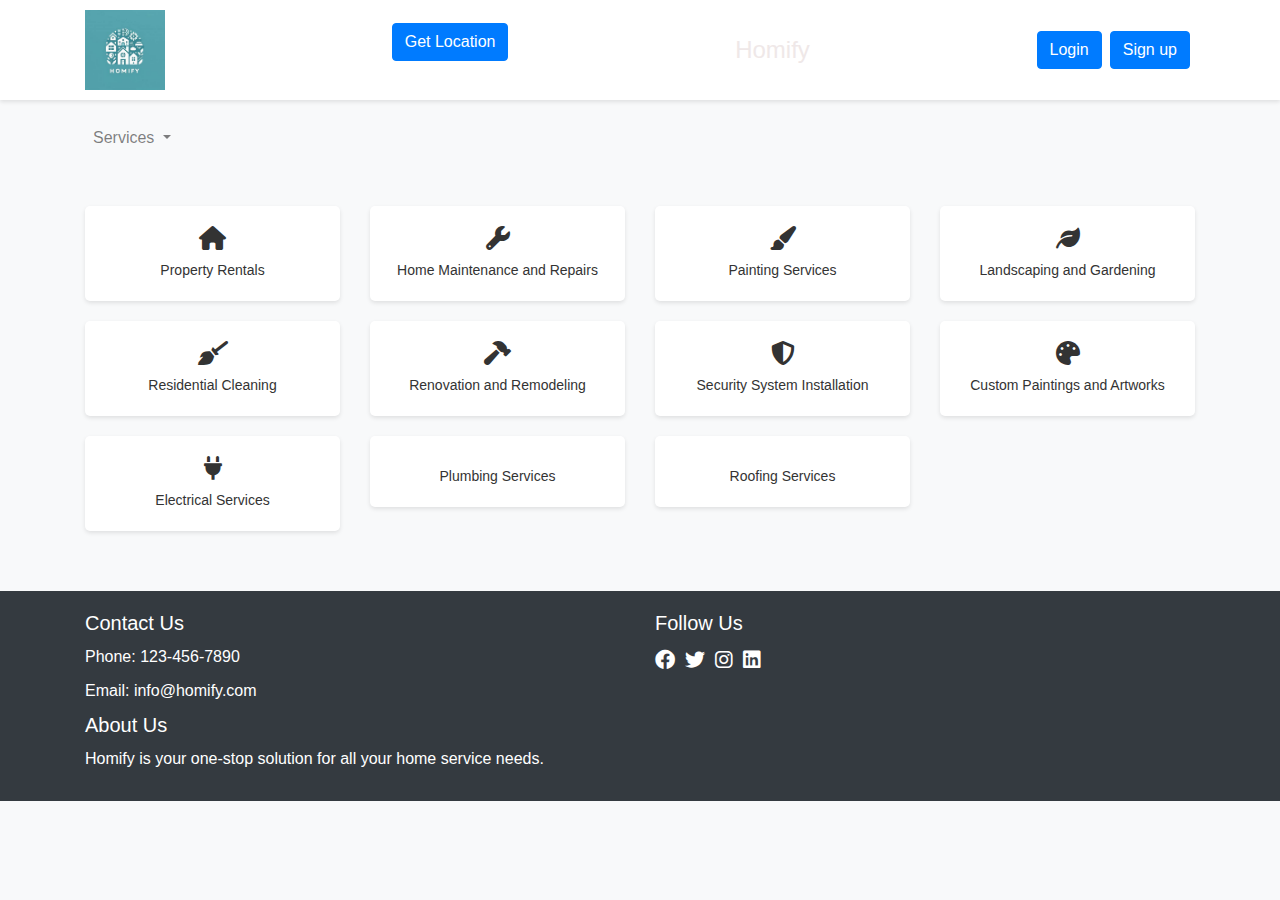
<file: index.html>
<!DOCTYPE html>
<html lang="en">
<head>
    <meta charset="UTF-8">
    <meta name="viewport" content="width=device-width, initial-scale=1.0">
    <title>Homify</title>
    <link rel="stylesheet" href="https://cdnjs.cloudflare.com/ajax/libs/font-awesome/6.0.0-beta3/css/all.min.css">
    <link rel="stylesheet" href="https://maxcdn.bootstrapcdn.com/bootstrap/4.0.0/css/bootstrap.min.css">
    <link rel="stylesheet" href="style.css">
</head>
<body>
    <header class="header">
        <div class="container">
            <div class="header-content">
                <div class="logo">
                    <img src="homify-logo.png" alt="Homify Logo" class="img-fluid" style="max-width: 80px;">
                </div>
                <div class="location-selector">
                    <input type="button" value="Get Location" id="get-location-btn" class="btn btn-primary">
                    <p id="current-location"></p>
                </div>
                <div class="company-name">
                    <h1>Homify</h1>
                </div>
                <div class="login-signup">
                    <button id="login-btn" class="btn btn-primary mr-2">Login</button>
                    <button id="signup-btn" class="btn btn-primary">Sign up</button>
                    <div id="profile" style="display: none;">
                        <p>Welcome, <span id="username"></span>!</p>
                    </div>
                </div>
            </div>
        </div>
    </header>
    <nav class="navbar navbar-expand-lg navbar-light bg-light">
        <div class="container">
            <button class="navbar-toggler" type="button" data-toggle="collapse" data-target="#navbarSupportedContent" aria-controls="navbarSupportedContent" aria-expanded="false" aria-label="Toggle navigation">
                <span class="navbar-toggler-icon"></span>
            </button>
            <div class="collapse navbar-collapse" id="navbarSupportedContent">
                <ul class="navbar-nav mr-auto">
                    <li class="nav-item dropdown">
                        <a class="nav-link dropdown-toggle" href="#" id="navbarDropdown" role="button" data-toggle="dropdown" aria-haspopup="true" aria-expanded="false">
                            Services
                        </a>
                        <div class="dropdown-menu" aria-labelledby="navbarDropdown">
                            <h6 class="dropdown-header">Real Estate</h6>
                            <a class="dropdown-item" href="#">Real Estate Buying</a>
                            <a class="dropdown-item" href="#">Real Estate Selling</a>
                            <a class="dropdown-item" href="#">Property Rentals</a>
                            <a class="dropdown-item" href="#">Property Management</a>
                            <h6 class="dropdown-header">Home Maintenance and Repairs</h6>
                            <a class="dropdown-item" href="#">Home Inspection</a>
                            <a class="dropdown-item" href="#">Maintenance and Repair Services</a>
                            <a class="dropdown-item" href="#">Plumbing Services</a>
                            <a class="dropdown-item" href="#">Electrical Services</a>
                            <a class="dropdown-item" href="#">HVAC Services</a>
                            <a class="dropdown-item" href="#">Roofing Services</a>
                            <a class="dropdown-item" href="#">Carpentry Services</a>
                            <a class="dropdown-item" href="#">Painting Services</a>
                            <a class="dropdown-item" href="#">Handyman Services</a>
                            <h6 class="dropdown-header">Cleaning Services</h6>
                            <a class="dropdown-item" href="#">Residential Cleaning</a>
                            <a class="dropdown-item" href="#">Commercial Cleaning</a>
                            <a class="dropdown-item" href="#">Carpet Cleaning</a>
                            <a class="dropdown-item" href="#">Window Cleaning</a>
                            <a class="dropdown-item" href="#">Move-In/Move-Out Cleaning</a>
                            <h6 class="dropdown-header">Home Improvement</h6>
                            <a class="dropdown-item" href="#">Renovation and Remodeling</a>
                            <h6 class="dropdown-header">Landscaping and Gardening</h6>
                            <a class="dropdown-item" href="#">Landscaping and Gardening</a>
                            <h6 class="dropdown-header">Pest Control</h6>
                            <a class="dropdown-item" href="#">Pest Control</a>
                            <h6 class="dropdown-header">Security and Smart Home</h6>
                            <a class="dropdown-item" href="#">Smart Home Installation</a>
                            <a class="dropdown-item" href="#">Security System Installation</a>
                            <h6 class="dropdown-header">Artistic and Creative</h6>
                            <a class="dropdown-item" href="#">Custom Paintings and Artworks</a>
                        </div>
                    </li>
                </ul>
            </div>
        </div>
    </nav>
    <section class="services">
        <div class="container">
            <div class="row">
                <div class="col-md-3">
                    <a href="#" class="service-btn">
                        <i class="fas fa-home"></i>
                        <span>Property Rentals</span>
                    </a>
                </div>
                <div class="col-md-3">
                    <a href="#" class="service-btn">
                        <i class="fas fa-wrench"></i>
                        <span>Home Maintenance and Repairs</span>
                    </a>
                </div>
                <div class="col-md-3">
                    <a href="#" class="service-btn">
                        <i class="fas fa-paint-brush"></i>
                        <span>Painting Services</span>
                    </a>
                </div>
                <div class="col-md-3">
                    <a href="#" class="service-btn">
                        <i class="fas fa-leaf"></i>
                        <span>Landscaping and Gardening</span>
                    </a>
                </div>
                <div class="col-md-3">
                    <a href="#" class="service-btn">
                        <i class="fas fa-broom"></i>
                        <span>Residential Cleaning</span>
                    </a>
                </div>
                <div class="col-md-3">
                    <a href="#" class="service-btn">
                        <i class="fas fa-hammer"></i>
                        <span>Renovation and Remodeling</span>
                    </a>
                </div>
                <div class="col-md-3">
                    <a href="#" class="service-btn">
                        <i class="fas fa-shield"></i>
                        <span>Security System Installation</span>
                    </a>
                </div>
                <div class="col-md-3">
                    <a href="#" class="service-btn">
                        <i class="fas fa-palette"></i>
                        <span>Custom Paintings and Artworks</span>
                    </a>
                </div>
                <div class="col-md-3">
                    <a href="#" class="service-btn">
                        <i class="fas fa-plug"></i>
                        <span>Electrical Services</span>
                    </a>
                </div>
                <div class="col-md-3">
                    <a href="#" class="service-btn">
                        <i class="fas fa-trowel"></i>
                        <span>Plumbing Services</span>
                    </a>
                </div>
                <div class="col-md-3">
                    <a href="#" class="service-btn">
                        <i class="fas fa-roof"></i>
                        <span>Roofing Services</span>
                    </a>
                </div>
            </div>
        </div>
    </section>
    <footer class="footer">
        <div class="container">
            <div class="row">
                <div class="col-md-6">
                    <h5>Contact Us</h5>
                    <p>Phone: 123-456-7890</p>
                    <p>Email: <a href="mailto:info@homify.com">info@homify.com</a></p>
                    <h5>About Us</h5>
                    <p>Homify is your one-stop solution for all your home service needs.</p>
                </div>
                <div class="col-md-6">
                    <h5>Follow Us</h5>
                    <ul class="social-icons">
                        <li><a href="https://www.facebook.com/"><i class="fab fa-facebook"></i></a></li>
                        <li><a href="https://x.com/"><i class="fab fa-twitter"></i></a></li>
                        <li><a href="https://www.instagram.com/"><i class="fab fa-instagram"></i></a></li>
                        <li><a href="#"><i class="fab fa-linkedin"></i></a></li>
                    </ul>
                </div>
            </div>
        </div>
    </footer>
    <script src="https://code.jquery.com/jquery-3.3.1.slim.min.js"></script>
    <script src="https://cdnjs.cloudflare.com/ajax/libs/popper.js/1.14.7/umd/popper.min.js"></script>
    <script src="https://stackpath.bootstrapcdn.com/bootstrap/4.3.1/js/bootstrap.min.js"></script>
    <script src="script.js"></script>
</body>
</html>
</file>
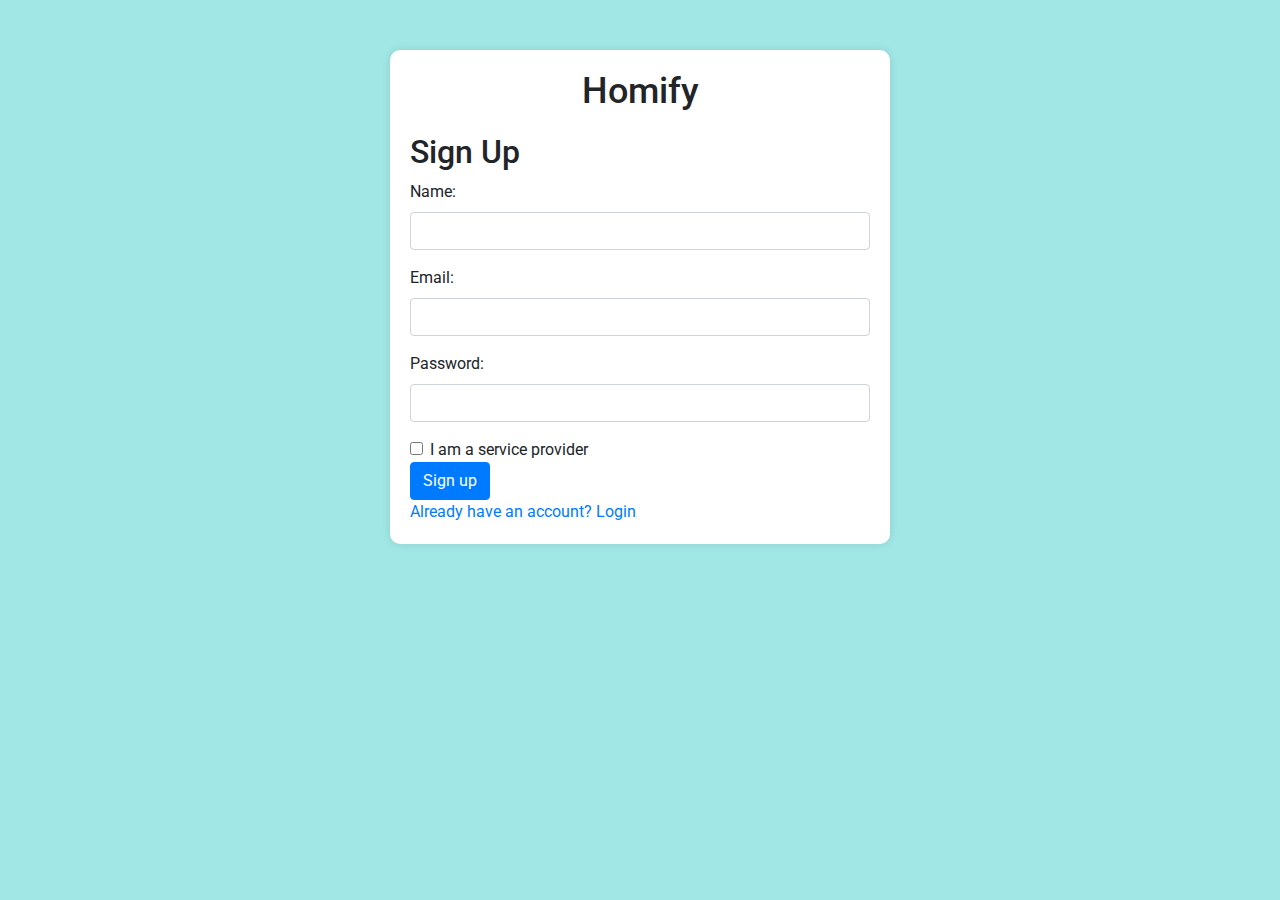
<file: signup.html>
<!DOCTYPE html>
<html lang="en">
<head>
    <meta charset="UTF-8">
    <meta name="viewport" content="width=device-width, initial-scale=1.0">
    <title>Sign Up</title>
    <link rel="stylesheet" href="https://fonts.googleapis.com/css?family=Roboto:400,700&display=swap">
    <link rel="stylesheet" href="https://maxcdn.bootstrapcdn.com/bootstrap/4.0.0/css/bootstrap.min.css">
    <style>
        body {
            background-color: #A0E7E5; /* Tiffany blue background */
            font-family: 'Roboto', sans-serif;
        }
        .auth-container {
            max-width: 500px;
            margin: 50px auto;
            padding: 20px;
            background-color: white;
            border-radius: 10px;
            box-shadow: 0 0 10px rgba(0,0,0,0.1);
        }
        .company-name {
            text-align: center;
            font-size: 36px;
            margin-bottom: 20px;
        }
    </style>
</head>
<body>
    <div class="auth-container">
        <h1 class="company-name">Homify</h1>
        <h2>Sign Up</h2>
        <form action="signup.php" method="post">
            <div class="form-group">
                <label for="name">Name:</label>
                <input type="text" id="name" name="name" class="form-control" required>
            </div>
            <div class="form-group">
                <label for="email">Email:</label>
                <input type="email" id="email" name="email" class="form-control" required>
            </div>
            <div class="form-group">
                <label for="password">Password:</label>
                <input type="password" id="password" name="password" class="form-control" required>
            </div>
            <div class="form-check">
                <input type="checkbox" id="is_service_provider" name="is_service_provider" class="form-check-input" value="1">
                <label for="is_service_provider" class="form-check-label">I am a service provider</label>
            </div>
            <div id="provider-fields" style="display: none;">
                <div class="form-group">
                    <label for="phone_number">Phone Number:</label>
                    <input type="text" id="phone_number" name="phone_number" class="form-control">
                </div>
                <div class="form-group">
                    <label for="service_type">Service Type:</label>
                    <input type="text" id="service_type" name="service_type" class="form-control">
                </div>
                <div class="form-group">
                    <label for="location">Location:</label>
                    <input type="text" id="location" name="location" class="form-control">
                </div>
            </div>
            <button type="submit" class="btn btn-primary">Sign up</button>
        </form>
        <a href="login.html">Already have an account? Login</a>
    </div>
    <script>
        document.getElementById('is_service_provider').onchange = function() {
            document.getElementById('provider-fields').style.display = this.checked ? 'block' : 'none';
        };
    </script>
</body>
</html>
</file>
<file: style.css>
body {
    font-family: 'Arial', sans-serif;
    background-color: #f8f9fa;
}

.header {
    background-color: #ffffff;
    padding: 10px 0;
    box-shadow: 0 2px 4px rgba(0, 0, 0, 0.1);
}

.header-content {
    display: flex;
    justify-content: space-between;
    align-items: center;
}

.header .logo img {
    max-width: 80px;
}

.header .location-selector {
    display: flex;
    flex-direction: column;
    align-items: center;
}

.header .company-name h1 {
    font-size: 24px;
    color: #efe8e8;
    margin: 0;
}

.header .login-signup {
    display: flex;
    align-items: center;
}

.header .login-signup button {
    margin-right: 5px;
}

.navbar {
    margin-top: 10px;
}

.services {
    padding: 40px 0;
}

.services .service-btn {
    display: flex;
    flex-direction: column;
    align-items: center;
    padding: 20px;
    margin-bottom: 20px;
    background-color: #ffffff;
    box-shadow: 0 2px 4px rgba(0, 0, 0, 0.1);
    text-decoration: none;
    color: #333;
    border-radius: 5px;
    transition: background-color 0.3s ease;
}

.services .service-btn:hover {
    background-color: #f8f9fa;
}

.services .service-btn i {
    font-size: 24px;
    margin-bottom: 10px;
}

.services .service-btn span {
    font-size: 14px;
}

.footer {
    background-color: #343a40;
    color: #ffffff;
    padding: 20px 0;
}

.footer h5 {
    color: #ffffff;
    margin-bottom: 10px;
}

.footer p {
    margin: 0 0 10px;
}

.footer a {
    color: #ffffff;
    text-decoration: none;
}

.footer a:hover {
    text-decoration: underline;
}

.footer .social-icons {
    list-style: none;
    padding: 0;
    display: flex;
}

.footer .social-icons li {
    margin-right: 10px;
}

.footer .social-icons a {
    color: #ffffff;
    font-size: 20px;
    transition: color 0.3s ease;
}

.footer .social-icons a:hover {
    color: #adb5bd;
}
</file>
